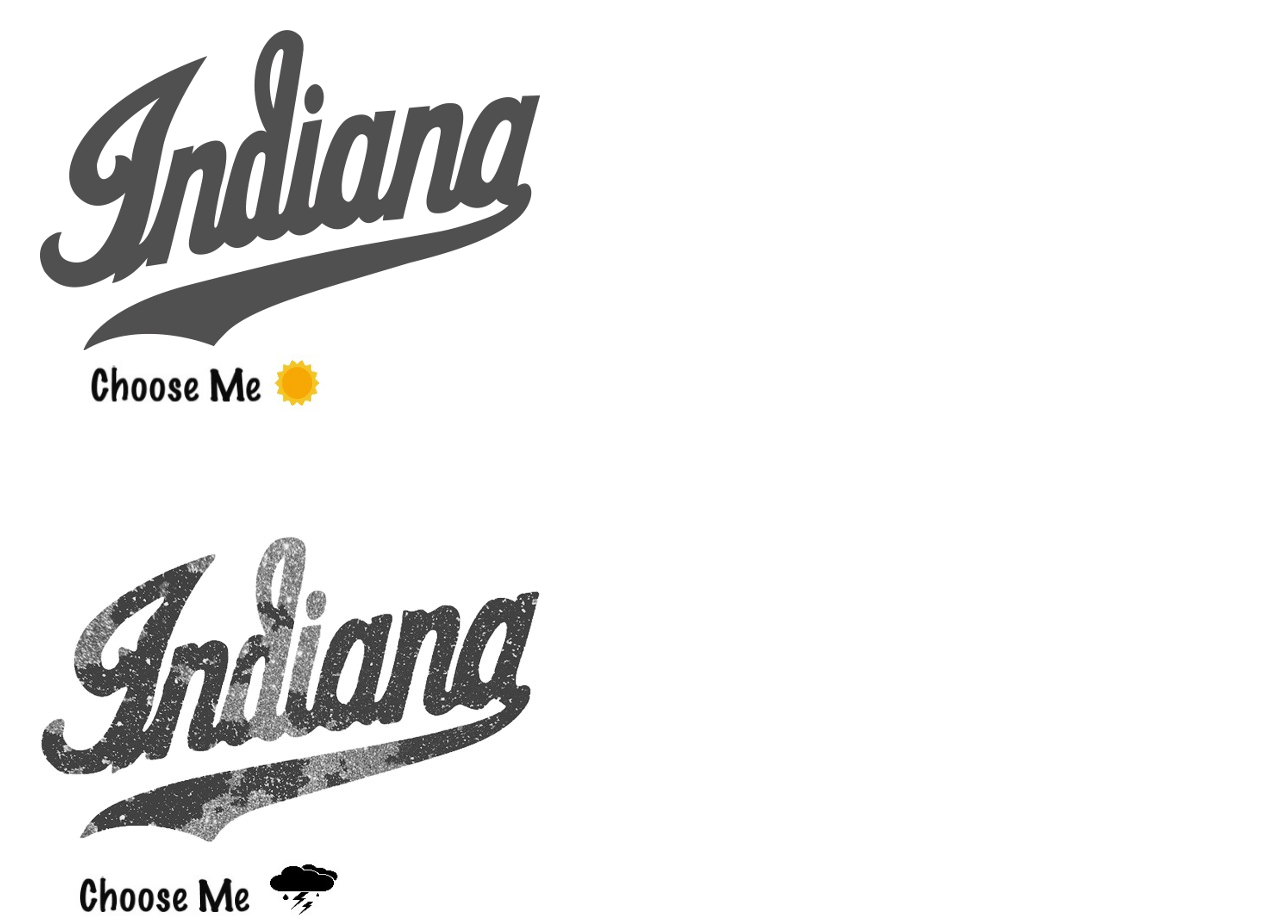
<file: index.html>
﻿<!doctype html>
<html>
<head>
    <meta charset="UTF-8">
    <title>Historic or Haunted</title>
    <link href="css/styles.css" rel="stylesheet" />
</head>
<body>
	<br><br>
	<dd>
		<div class="in_historic_logo"></div>
		<br>&nbsp;&nbsp;&nbsp;&nbsp;&nbsp;&nbsp;&nbsp;&nbsp;
		<a href="historic.html" alt="HISTORIC" target="_blank"><img src="images/homepage/icn_choose_me_sun.jpg" width="280" border="0"></a>
	</dd>
	
	<br><br><br><br><br><br><br><br>
	<dd>
		<div class="in_haunted_logo"></div>
		<br>&nbsp;&nbsp;&nbsp;&nbsp;&nbsp;&nbsp;&nbsp;&nbsp;
		<a href="haunted.html" alt="HAUNTED" target="_blank"><img src="images/homepage/icn_choose_me_clouds.jpg" width="280" border="0"></a>
	</dd>
	
</body>
</html>
</file>
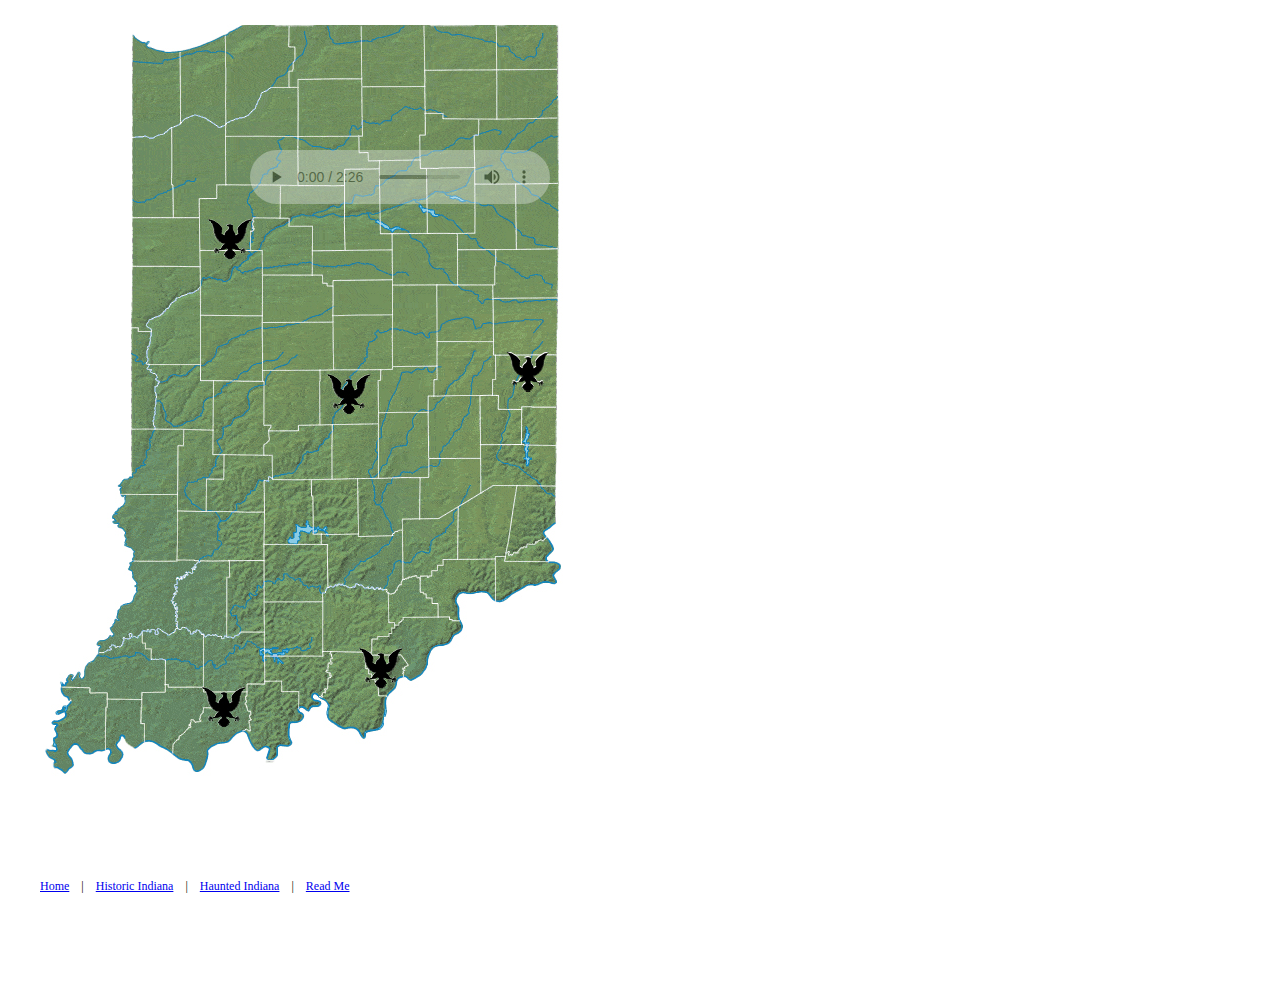
<file: historic.html>
﻿<!doctype html>
<html>
<head>
<meta charset="utf-8">
<title>HISTORIC INDIANA</title>
    <link href="css/styles.css" rel="stylesheet" />	
</head>
<body>

    <div class="in_historic_map"></div>

    <img src="images/historic_loc/Indiana_Map_Historic_final.jpg" usemap="#historic-indiana">

    <map name="historic-indiana">
        <area alt="Tippecanoe Battlefield Memorial" title="Tippecanoe Battlefield Memorial" class="historic1" coords="227,233,47" shape="circle">
        <area alt="Benjamin Harrison Indy" title="Benjamin Harrison Indy" class="historic2" coords="347,401,47" shape="circle">
        <area alt="Wilbur Wright Haggerstown" title="Wilbur Wright Haggerstown" class="historic3" coords="523,373,41" shape="circle">
        <area alt="Lincoln Boyhood Home" title="Lincoln Boyhood Home" class="historic4" coords="220,708,44" shape="circle">
        <area alt="Culbertson Mansion New Albany" title="Culbertson Mansion New Albany" class="historic5" coords="379,668,47" shape="circle">
    </map>

    <br /><br /><br /><br /><br /><br />
    <dd>
        <a href="index.html" title="home">Home</a>
        &nbsp;&nbsp; | &nbsp;&nbsp;
        <a href="historic.html" title="historic">Historic Indiana</a>
        &nbsp;&nbsp; | &nbsp;&nbsp;
        <a href="haunted.html" title="haunted">Haunted Indiana</a>
        &nbsp;&nbsp; | &nbsp;&nbsp;
        <a href="readme.html" title="readme">Read Me</a>
    </dd>
    <br /><br /><br /><br /><br /><br />

    <audio controls loop class="player">
        <source src="audio/Historic.mp3" type="audio/mpeg">
    </audio>

</body>
</html>
</file>
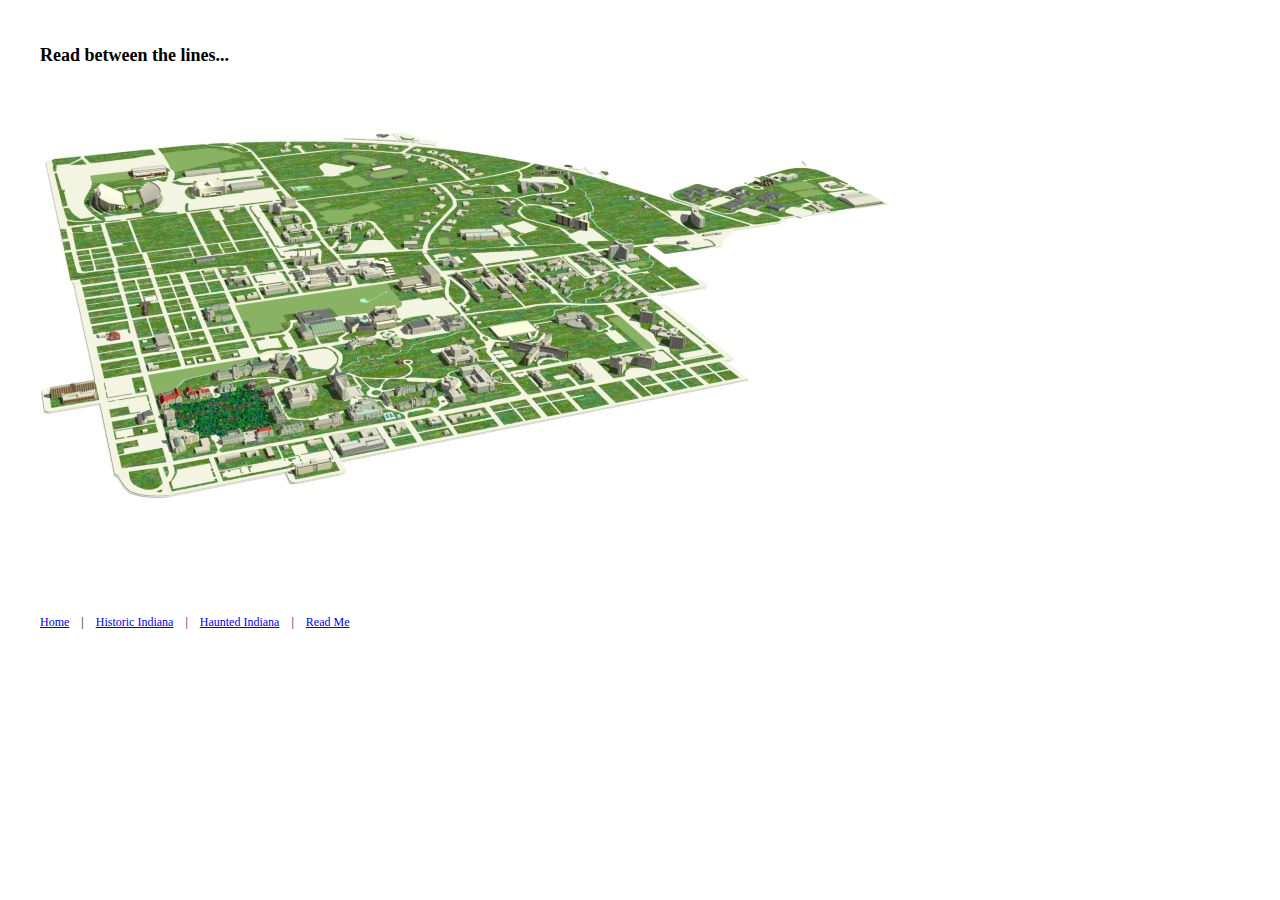
<file: readme.html>
﻿<!doctype html>
<html>
<head>
    <meta charset="UTF-8">
    <title>Read Me</title>
    <link href="css/styles.css" rel="stylesheet" />
</head>
<body>

    <br><br>
    <dd><h2 style="font-size:18px;">Read between the lines...</h2></dd>
    <br />

    <img src="images/homepage/IU_map_wo_900.jpg" usemap="#iu_map">

    <map name="iu_map">
        <area target="_blank" alt="" title="" href="https://www.youtube.com/watch?v=R0TuQb8rlUg" coords="534,250,49" shape="circle">
    </map>


    <br /><br /><br /><br /><br /><br />
    <dd>
        <a href="index.html" title="home">Home</a>
        &nbsp;&nbsp; | &nbsp;&nbsp;
        <a href="historic.html" title="historic">Historic Indiana</a>
        &nbsp;&nbsp; | &nbsp;&nbsp;
        <a href="haunted.html" title="haunted">Haunted Indiana</a>
        &nbsp;&nbsp; | &nbsp;&nbsp;
        <a href="readme.html" title="readme">Read Me</a>
    </dd>
    <br /><br /><br /><br /><br /><br />

</body>
</html>
</file>
<file: css/styles.css>
body {
    font-family: 'Proxima Nova';
    background-color: #ffffff;
    position: relative;
    margin: 0px;
    font-size: 12px;
    padding: 0px;
}

/* HOMEPAGE */
.in_historic_logo 
{
    width: 500px;
    height: 320px;
    background: url("../images/homepage/indiana_bw_500.jpg") no-repeat;
    display: inline-block;
}

.in_historic_logo:hover {
        background: url("../images/homepage/indiana_500.jpg") no-repeat;
  }

.in_haunted_logo 
{
    width: 500px;
    height: 320px;
    background: url("../images/homepage/indiana_bw_haunted_500.jpg") no-repeat;
    display: inline-block;
}

.in_haunted_logo:hover {
        background: url("../images/homepage/indiana_haunted_500.jpg") no-repeat;
  }


/* HISTORIC */
.in_historic_map {
    background: url("../images/historic_loc/Indiana_Map_Historic_final.jpg") no-repeat;
    display: inline-block;
}

.historic1 {
    position: absolute;
    width: 600px;
    height: 420px;
    background: url("../images/homepage/blank.jpg") no-repeat;
    display: inline-block;
}

.historic1:hover {
        background: url("../images/historic_loc/D_Tippecanoe_W Laffyette.jpg") no-repeat;
        position:absolute;
        top: 20px;
        left: 0px;
        width: 250px;
        z-index:1000;
    }

.historic2 {
    position: absolute;
    width: 600px;
    height: 420px;
    background: url("../images/homepage/blank.jpg") no-repeat;
    display: inline-block;
}

    .historic2:hover {
        background: url("../images/historic_loc/A_Benjamin_harrison_Indy.jpg") no-repeat;
        position: absolute;
        top: 60px;
        left: 70px;
        width: 250px;
        z-index: 1000;
    }


.historic3 {
    position: absolute;
    width: 600px;
    height: 420px;
    background: url("../images/homepage/blank.jpg") no-repeat;
    display: inline-block;
}

    .historic3:hover {
        background: url("../images/historic_loc/E_WilburWright_Haggerstown.jpg") no-repeat;
        position: absolute;
        top: 60px;
        left: 290px;
        width: 250px;
        z-index: 1000;
    }


.historic4 {
    position: absolute;
    width: 600px;
    height: 420px;
    background: url("../images/homepage/blank.jpg") no-repeat;
    display: inline-block;
}

    .historic4:hover {
        background: url("../images/historic_loc/C_LincolnHome_Lincoln.jpg") no-repeat;
        top: 370px;
        left: 0px;
        width: 250px;
        z-index: 1000;
    }


.historic5 {
    position: absolute;
    width: 600px;
    height: 420px;
    background: url("../images/homepage/blank.jpg") no-repeat;
    display: inline-block;
}

    .historic5:hover {
        background: url("../images/historic_loc/B_CulbertsonMansion_NewAlbany.jpg") no-repeat;
        top: 330px;
        left: 190px;
        width: 250px;
        z-index: 1000;
    }



/* HAUNTED */
.in_haunted_map 
{
    width: 800px;
    height: 820px;
    background: url("../images/haunted_loc/Indiana_Map_Haunted_final.jpg") no-repeat;
    display: inline-block;
}


.haunted1 {
    position: absolute;
    width: 600px;
    height: 420px;
    background: url("../images/homepage/blank.jpg") no-repeat;
    display: inline-block;
}

    .haunted1:hover {
        background: url("../images/haunted_loc/4StMarys_ND.jpg") no-repeat;
        top: 10px;
        left: 50px;
        width: 250px;
        z-index: 1000;
    }

.haunted2 {
    position: absolute;
    width: 600px;
    height: 420px;
    background: url("../images/homepage/blank.jpg") no-repeat;
    display: inline-block;
}

    .haunted2:hover {
        background: url("../images/haunted_loc/3RoadsHotel_Atlanta.jpg") no-repeat;
        top: 70px;
        left: 150px;
        width: 250px;
        z-index: 1000;
    }


.haunted3 {
    position: absolute;
    width: 600px;
    height: 420px;
    background: url("../images/homepage/blank.jpg") no-repeat;
    display: inline-block;
}

    .haunted3:hover {
        background: url("../images/haunted_loc/2FinchCemetery_Portland.jpg") no-repeat;
        top: 40px;
        left: 300px;
        width: 250px;
        z-index: 1000;
    }


.haunted4 {
    position: absolute;
    width: 600px;
    height: 420px;
    background: url("../images/homepage/blank.jpg") no-repeat;
    display: inline-block;
}

    .haunted4:hover {
        background: url("../images/haunted_loc/1AvonHauntedBridgepsd_Avon.jpg") no-repeat;
        top: 100px;
        left: 50px;
        width: 250px;
        z-index: 1000;
    }


.haunted5 {
    position: absolute;
    width: 600px;
    height: 420px;
    background: url("../images/homepage/blank.jpg") no-repeat;
    display: inline-block;
}

    .haunted5:hover {
        background: url("../images/haunted_loc/5ZionChurch_Poland.jpg") no-repeat;
        top: 170px;
        left: 0px;
        width: 250px;
        z-index: 1000;
    }


/* PLAYER */
.player {
    position: absolute;
    left: 250px;
    top: 150px;
    opacity: 35%;
}
</file>
